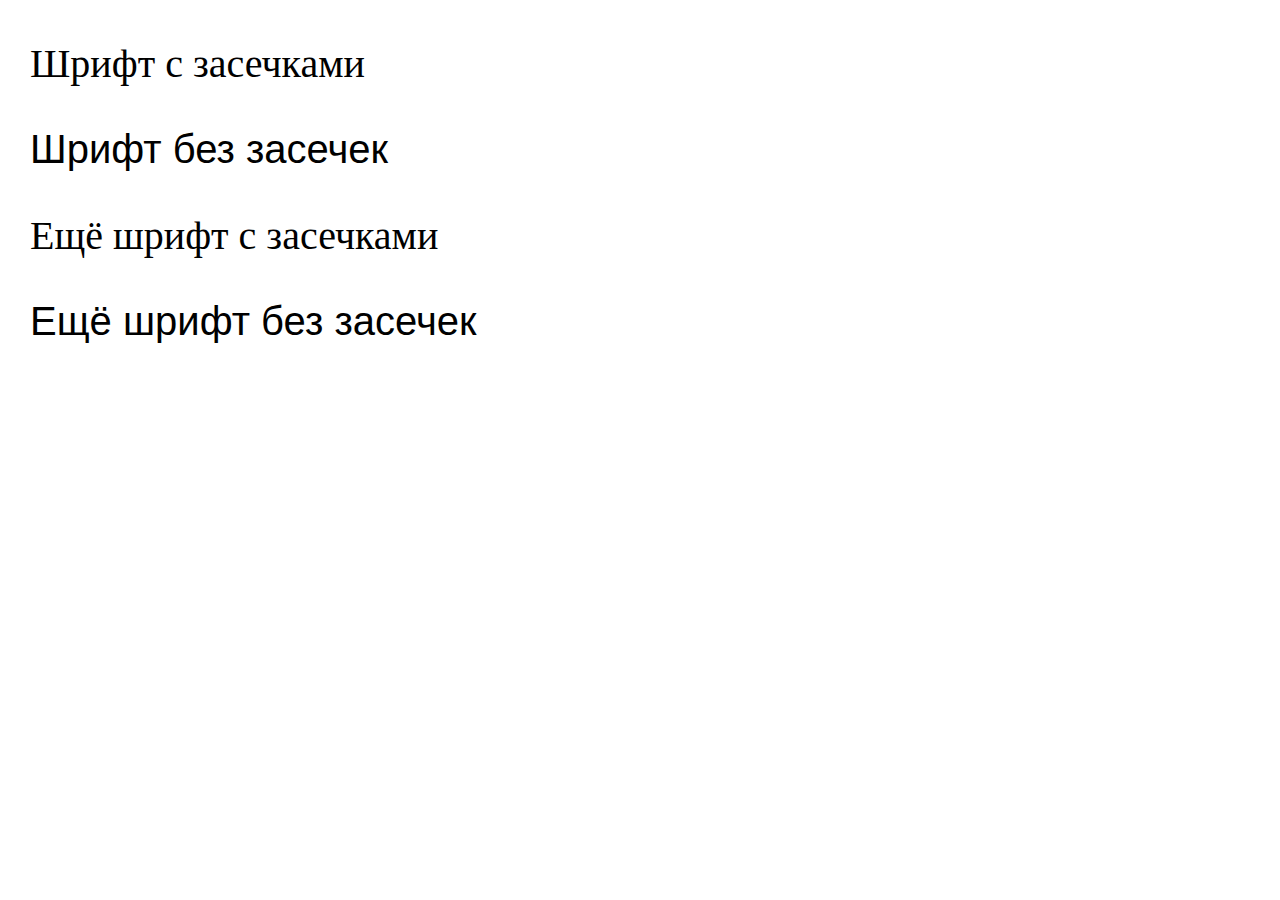
<file: index.html>
<!DOCTYPE html>
<html lang="ru">
  <head>
    <meta charset="utf-8">
    <title>Тонкости типографики</title>
    <link rel="stylesheet" href="style.css">
  </head>
  <body>
    <p class="serif-1">Шрифт с засечками</p>
    <p class="sans-serif-1">Шрифт без засечек</p>
    <p class="serif-2">Ещё шрифт с засечками</p>
    <p class="sans-serif-2">Ещё шрифт без засечек</p>
  </body>
</html>
</file>
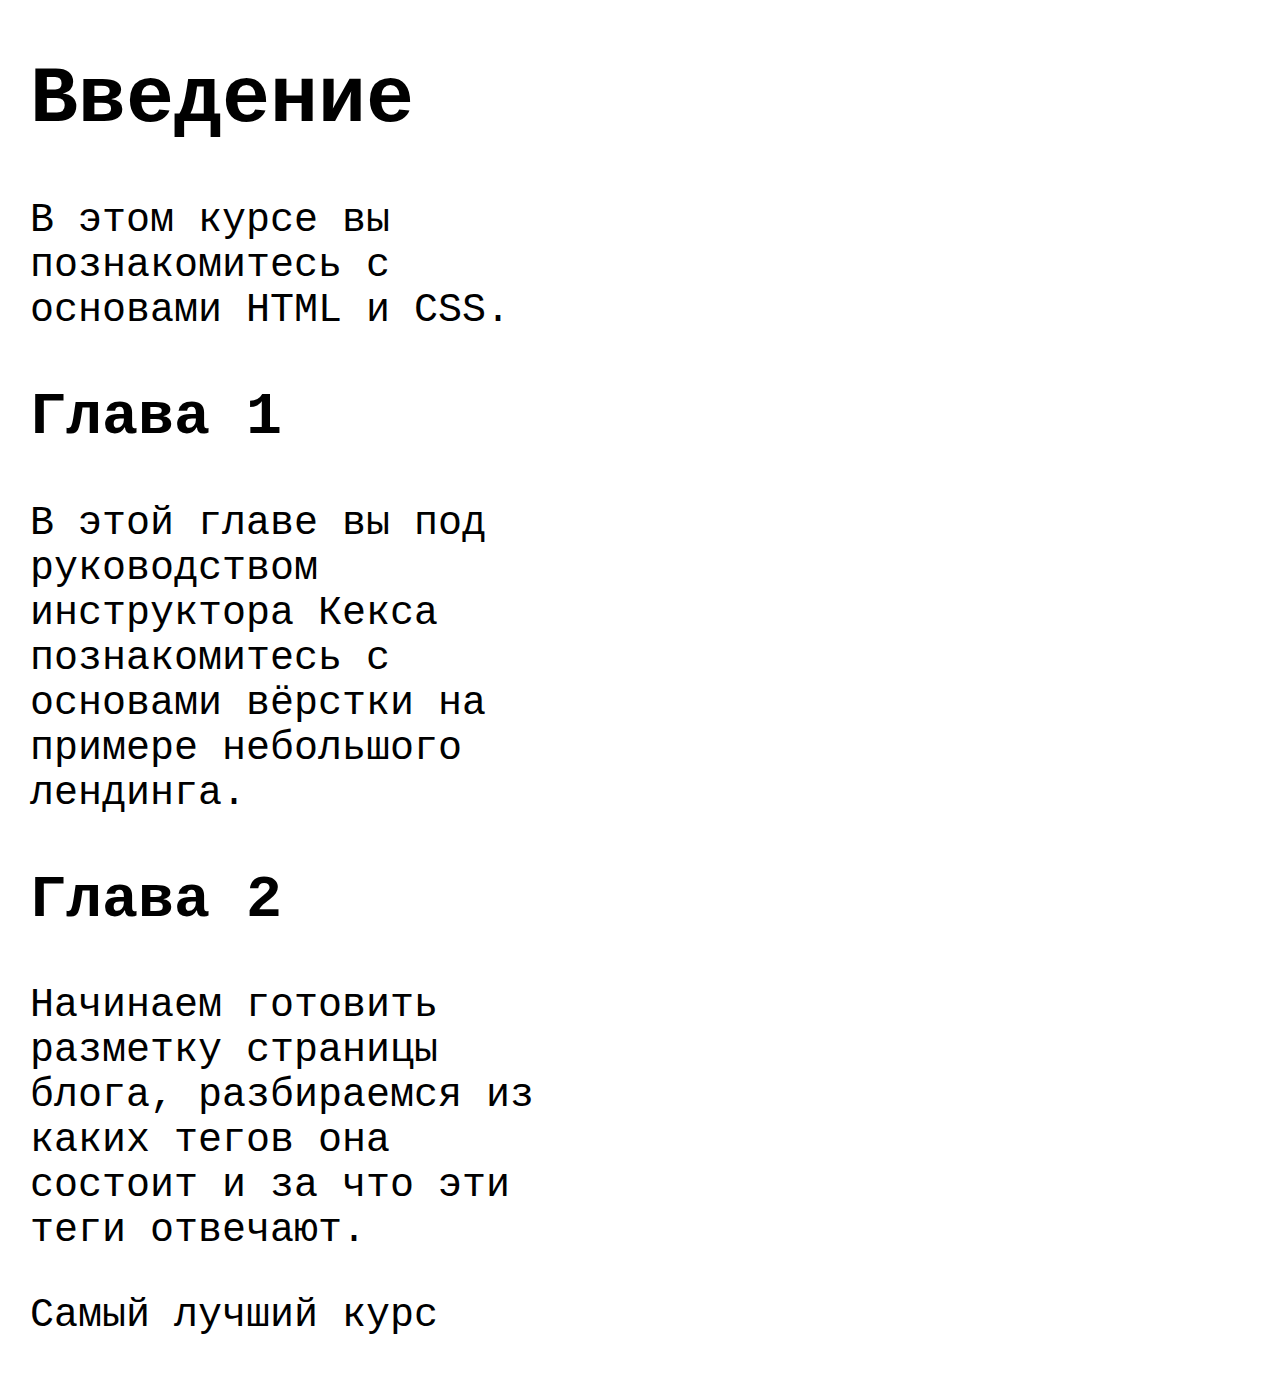
<file: index1.2.html>
<!DOCTYPE html>
<html lang="ru">
<head>
  <meta charset="UTF-8">
  <meta name="viewport" content="width=device-width, initial-scale=1.0">
  <title>Разметка страницы</title>
  <link rel="stylesheet" href="style.css">
</head>
<body>
  <h1>Введение</h1>
  <p>В этом курсе вы познакомитесь с основами HTML и CSS.</p>

  <h2>Глава 1</h2>
  <p>В этой главе вы под руководством инструктора Кекса познакомитесь с основами вёрстки на примере небольшого лендинга.</p>

  <h2>Глава 2</h2>
  <p>Начинаем готовить разметку страницы блога, разбираемся из каких тегов она состоит и за что эти теги отвечают.</p>

  <p class="cite">Самый лучший курс</p>
</body>
</html>
</file>
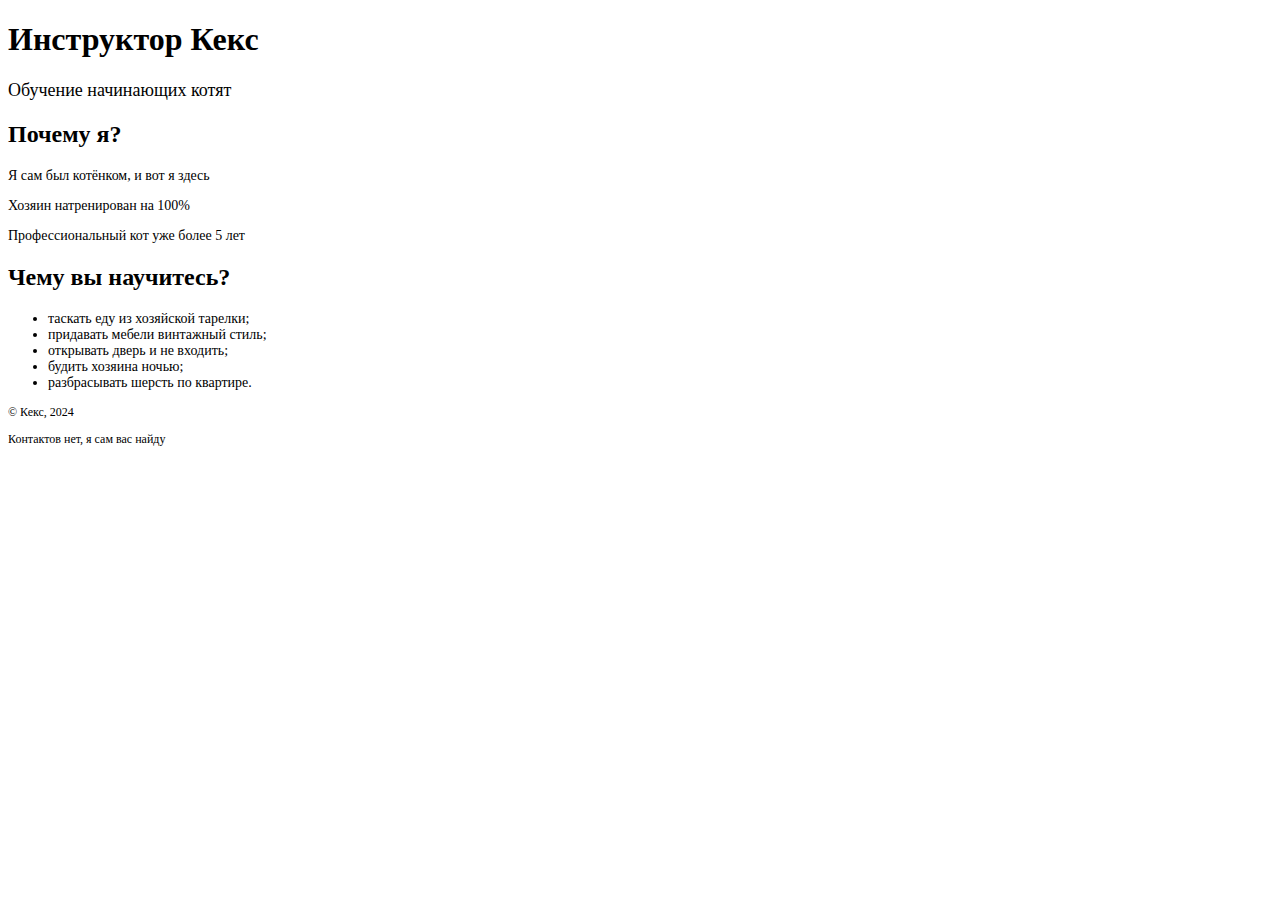
<file: index1.html>
<!DOCTYPE html>
<html lang="ru">
  <head>
    <meta charset="utf-8">
    <title>Инструктор Кекс</title>
  </head>
  <body style="color: #000000; font-size: 14px;">
    <header>
      <h1 style="font-size: 32px; font-weight: bold;">Инструктор Кекс</h1>
      <p style="font-size: 18px;">Обучение начинающих котят</p>
    </header>

    <section>
      <h2 style="font-size: 24px; font-weight: bold;">Почему я?</h2>
      <p>Я сам был котёнком, и вот я здесь</p>
      <p>Хозяин натренирован на 100%</p>
      <p>Профессиональный кот уже более 5 лет</p>
    </section>

    <section>
      <h2 style="font-size: 24px; font-weight: bold;">Чему вы научитесь?</h2>
      <ul>
        <li>таскать еду из хозяйской тарелки;</li>
        <li>придавать мебели винтажный стиль;</li>
        <li>открывать дверь и не входить;</li>
        <li>будить хозяина ночью;</li>
        <li>разбрасывать шерсть по квартире.</li>
      </ul>
    </section>

    <footer>
      <p style="font-size: 12px;">© Кекс, 2024</p>
      <p style="font-size: 12px;">Контактов нет, я сам вас найду</p>
    </footer>
  </body>
</html>
</file>
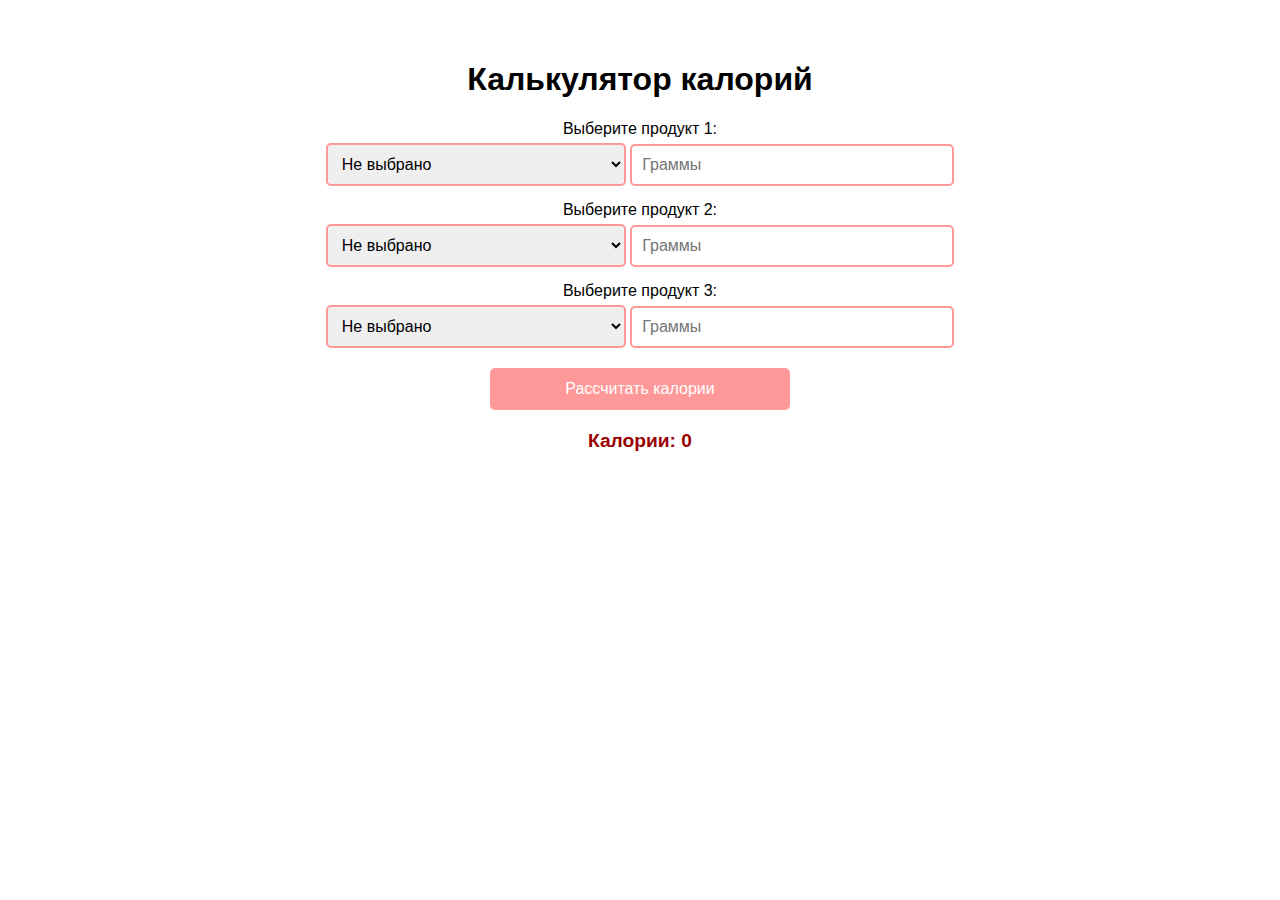
<file: lab4_1html.html>
<!DOCTYPE html>
<html lang="ru">
<head>
    <meta charset="UTF-8">
    <meta name="viewport" content="width=device-width, initial-scale=1.0">
    <title>Калькулятор калорий</title>
    <style>
        body {
            font-family: Arial, sans-serif;
            margin: 20px;
            padding: 20px;
            background-color: ##FFFFE0;
            text-align: center;
        }
        .form-group {
            margin-bottom: 15px;
        }
        label {
            display: block;
            margin-bottom: 5px;
        }
        select, input, button {
            padding: 10px;
            font-size: 1rem;
            width: 100%;
            max-width: 300px;
            border: 2px solid #ff9999;
            border-radius: 5px;
        }
        button {
            background-color: #ff9999;
            color: white;
            cursor: pointer;
            transition: background-color 0.3s;
        }
        button:hover {
            background-color: #ff4d4d;
        }
        #result {
            margin-top: 20px;
            font-size: 1.2rem;
            font-weight: bold;
            color: #990000;
        }
        .product-group {
            margin-bottom: 20px;
        }
    </style>
</head>
<body>
    <h1>Калькулятор калорий</h1>

    <div class="product-group">
        <div class="form-group">
            <label for="product1">Выберите продукт 1:</label>
            <select id="product1">
                <option value="">Не выбрано</option>
                <option value="52">Яблоко (52 ккал/100г)</option>
                <option value="265">Хлеб (265 ккал/100г)</option>
                <option value="47">Морковь (47 ккал/100г)</option>
                <option value="89">Банан (89 ккал/100г)</option>
                <option value="33">Огурец (33 ккал/100г)</option>
                <option value="18">Помидор (18 ккал/100г)</option>
                <option value="150">Куриное филе (150 ккал/100г)</option>
                <option value="200">Сыр (200 ккал/100г)</option>
                <option value="310">Шоколад (310 ккал/100г)</option>
                <option value="50">Йогурт (50 ккал/100г)</option>
            </select>
            <input type="number" id="quantity1" placeholder="Граммы" class="quantity-input">
        </div>

        <div class="form-group">
            <label for="product2">Выберите продукт 2:</label>
            <select id="product2">
                <option value="">Не выбрано</option>
                <option value="52">Яблоко (52 ккал/100г)</option>
                <option value="265">Хлеб (265 ккал/100г)</option>
                <option value="47">Морковь (47 ккал/100г)</option>
                <option value="89">Банан (89 ккал/100г)</option>
                <option value="33">Огурец (33 ккал/100г)</option>
                <option value="18">Помидор (18 ккал/100г)</option>
                <option value="150">Куриное филе (150 ккал/100г)</option>
                <option value="200">Сыр (200 ккал/100г)</option>
                <option value="310">Шоколад (310 ккал/100г)</option>
                <option value="50">Йогурт (50 ккал/100г)</option>
            </select>
            <input type="number" id="quantity2" placeholder="Граммы" class="quantity-input">
        </div>

        <div class="form-group">
            <label for="product3">Выберите продукт 3:</label>
            <select id="product3">
                <option value="">Не выбрано</option>
                <option value="52">Яблоко (52 ккал/100г)</option>
                <option value="265">Хлеб (265 ккал/100г)</option>
                <option value="47">Морковь (47 ккал/100г)</option>
                <option value="89">Банан (89 ккал/100г)</option>
                <option value="33">Огурец (33 ккал/100г)</option>
                <option value="18">Помидор (18 ккал/100г)</option>
                <option value="150">Куриное филе (150 ккал/100г)</option>
                <option value="200">Сыр (200 ккал/100г)</option>
                <option value="310">Шоколад (310 ккал/100г)</option>
                <option value="50">Йогурт (50 ккал/100г)</option>
            </select>
            <input type="number" id="quantity3" placeholder="Граммы" class="quantity-input">
        </div>
    </div>

    <button id="calculate">Рассчитать калории</button>

    <div id="result">Калории: 0</div>

    <script>
        const calculateButton = document.getElementById('calculate');
        const resultDiv = document.getElementById('result');

        function calculateCalories() {
            let totalCalories = 0;

            for (let i = 1; i <= 3; i++) {
                const product = document.getElementById(`product${i}`);
                const quantity = document.getElementById(`quantity${i}`);

                const caloriePer100g = parseFloat(product.value);
                const quantityValue = parseFloat(quantity.value);

                if (!isNaN(caloriePer100g) && !isNaN(quantityValue) && quantityValue > 0) {
                    totalCalories += (caloriePer100g * quantityValue) / 100;
                }
            }

            resultDiv.textContent = `Калории: ${totalCalories.toFixed(2)}`;
        }

        calculateButton.addEventListener('click', calculateCalories);
    </script>
</body>
</html>
</file>
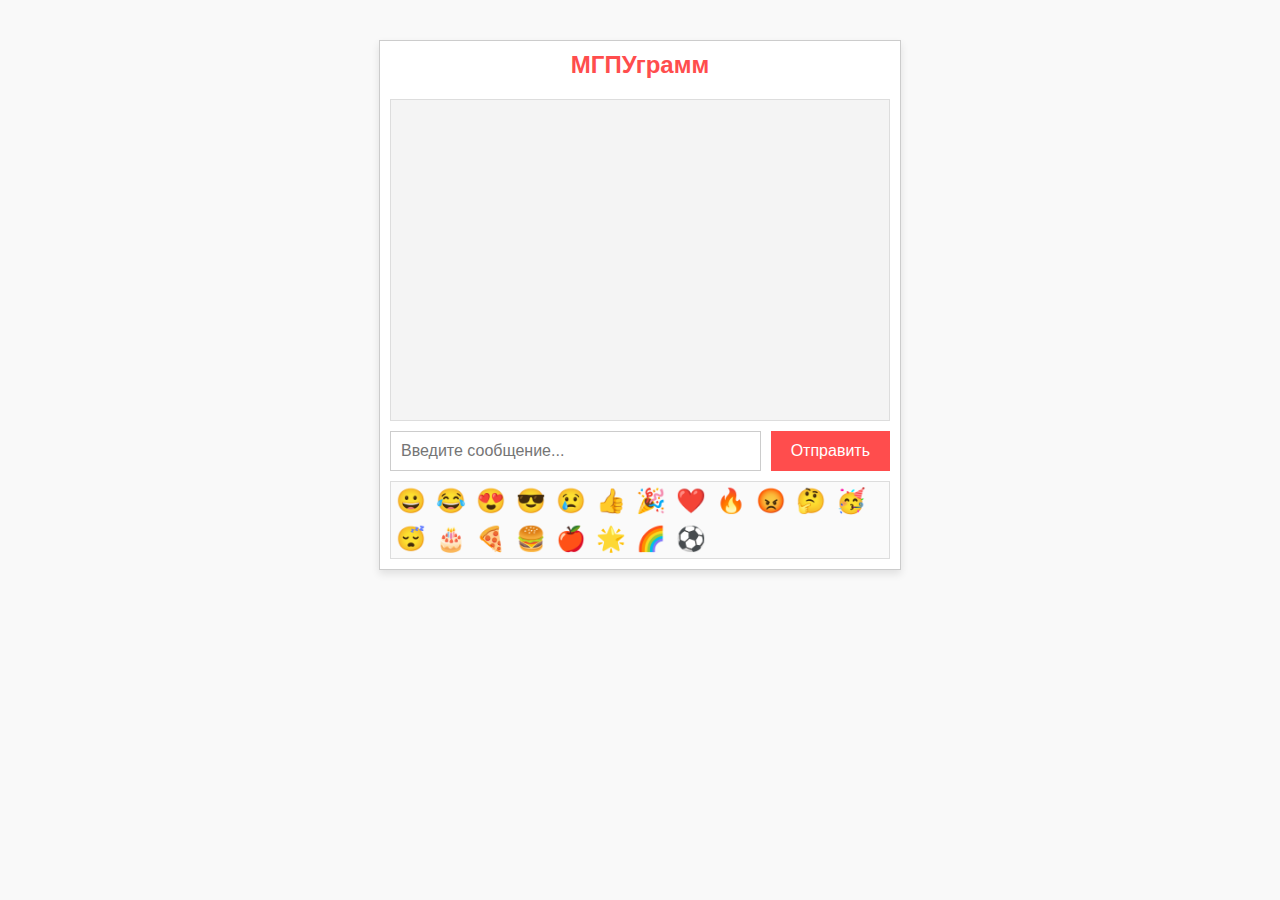
<file: lab4_2html.html>
<!DOCTYPE html>
<html lang="ru">
<head>
    <meta charset="UTF-8">
    <meta name="viewport" content="width=device-width, initial-scale=1.0">
    <title>Простой мессенджер</title>
    <style>
        body {
            font-family: Arial, sans-serif;
            margin: 20px;
            padding: 20px;
            background-color: #f9f9f9;
        }
        .messenger {
            max-width: 500px;
            margin: 0 auto;
            border: 1px solid #ccc;
            background: #fff;
            padding: 10px;
            box-shadow: 0 4px 8px rgba(0, 0, 0, 0.1);
        }
        .title {
            text-align: center;
            font-size: 1.5rem;
            font-weight: bold;
            color: #ff4d4d;
            margin-bottom: 20px;
        }
        .messages {
            height: 300px;
            overflow-y: auto;
            border: 1px solid #ddd;
            padding: 10px;
            margin-bottom: 10px;
            background-color: #f4f4f4;
        }
        .message {
            margin-bottom: 10px;
            padding: 8px 12px;
            background: #e1f5fe;
            max-width: 80%;
            word-wrap: break-word;
        }
        .input-area {
            display: flex;
            gap: 10px;
        }
        .input-area input {
            flex: 1;
            padding: 10px;
            font-size: 1rem;
            border: 1px solid #ccc;
        }
        .input-area button {
            padding: 10px 20px;
            font-size: 1rem;
            background: #ff4d4d;
            color: white;
            border: none;
            cursor: pointer;
        }
        .input-area button:hover {
            background: #ff4d4d;
        }
        .emoji-panel {
            margin-top: 10px;
            border: 1px solid #ddd;
            padding: 5px;
            background: #fafafa;
            display: flex;
            gap: 10px;
            flex-wrap: wrap;
        }
        .emoji-panel span {
            cursor: pointer;
            font-size: 1.5rem;
        }
    </style>
</head>
<body>
    <div class="messenger">
        <div class="title">МГПУграмм</div>
        <div class="messages" id="messages"></div>
        <div class="input-area">
            <input type="text" id="messageInput" placeholder="Введите сообщение...">
            <button id="sendButton">Отправить</button>
        </div>
        <div class="emoji-panel" id="emojiPanel">
            <span>😀</span>
            <span>😂</span>
            <span>😍</span>
            <span>😎</span>
            <span>😢</span>
            <span>👍</span>
            <span>🎉</span>
            <span>❤️</span>
            <span>🔥</span>
            <span>😡</span>
            <span>🤔</span>
            <span>🥳</span>
            <span>😴</span>
            <span>🎂</span>
            <span>🍕</span>
            <span>🍔</span>
            <span>🍎</span>
            <span>🌟</span>
            <span>🌈</span>
            <span>⚽</span>
        </div>
    </div>

    <script>
        const messagesDiv = document.getElementById('messages');
        const messageInput = document.getElementById('messageInput');
        const sendButton = document.getElementById('sendButton');
        const emojiPanel = document.getElementById('emojiPanel');

        // Отправка сообщения
        sendButton.addEventListener('click', () => {
            const text = messageInput.value.trim();
            if (text) {
                addMessage(text);
                messageInput.value = '';
            }
        });

        // Добавление эмодзи в текст
        emojiPanel.addEventListener('click', (e) => {
            if (e.target.tagName === 'SPAN') {
                messageInput.value += e.target.textContent;
            }
        });

        // Функция добавления сообщения
        function addMessage(text) {
            const message = document.createElement('div');
            message.classList.add('message');
            message.textContent = text;
            messagesDiv.appendChild(message);
            messagesDiv.scrollTop = messagesDiv.scrollHeight; // Прокрутка вниз
        }
    </script>
</body>
</html>
</file>
<file: style.css>
body {
  width: 550px;
  margin: 0;
  padding: 0 30px;
  font-size: 40px;
  font-family: "Courier New", "Courier", monospace;
}


.serif-1 {
  font-family: "Georgia", serif;
}

.serif-2 {
  font-family: "Times New Roman", serif;
}


.sans-serif-1 {
  font-family: "Verdana", sans-serif;
}

.sans-serif-2 {
  font-family: "Tahoma", sans-serif;
}
</file>
